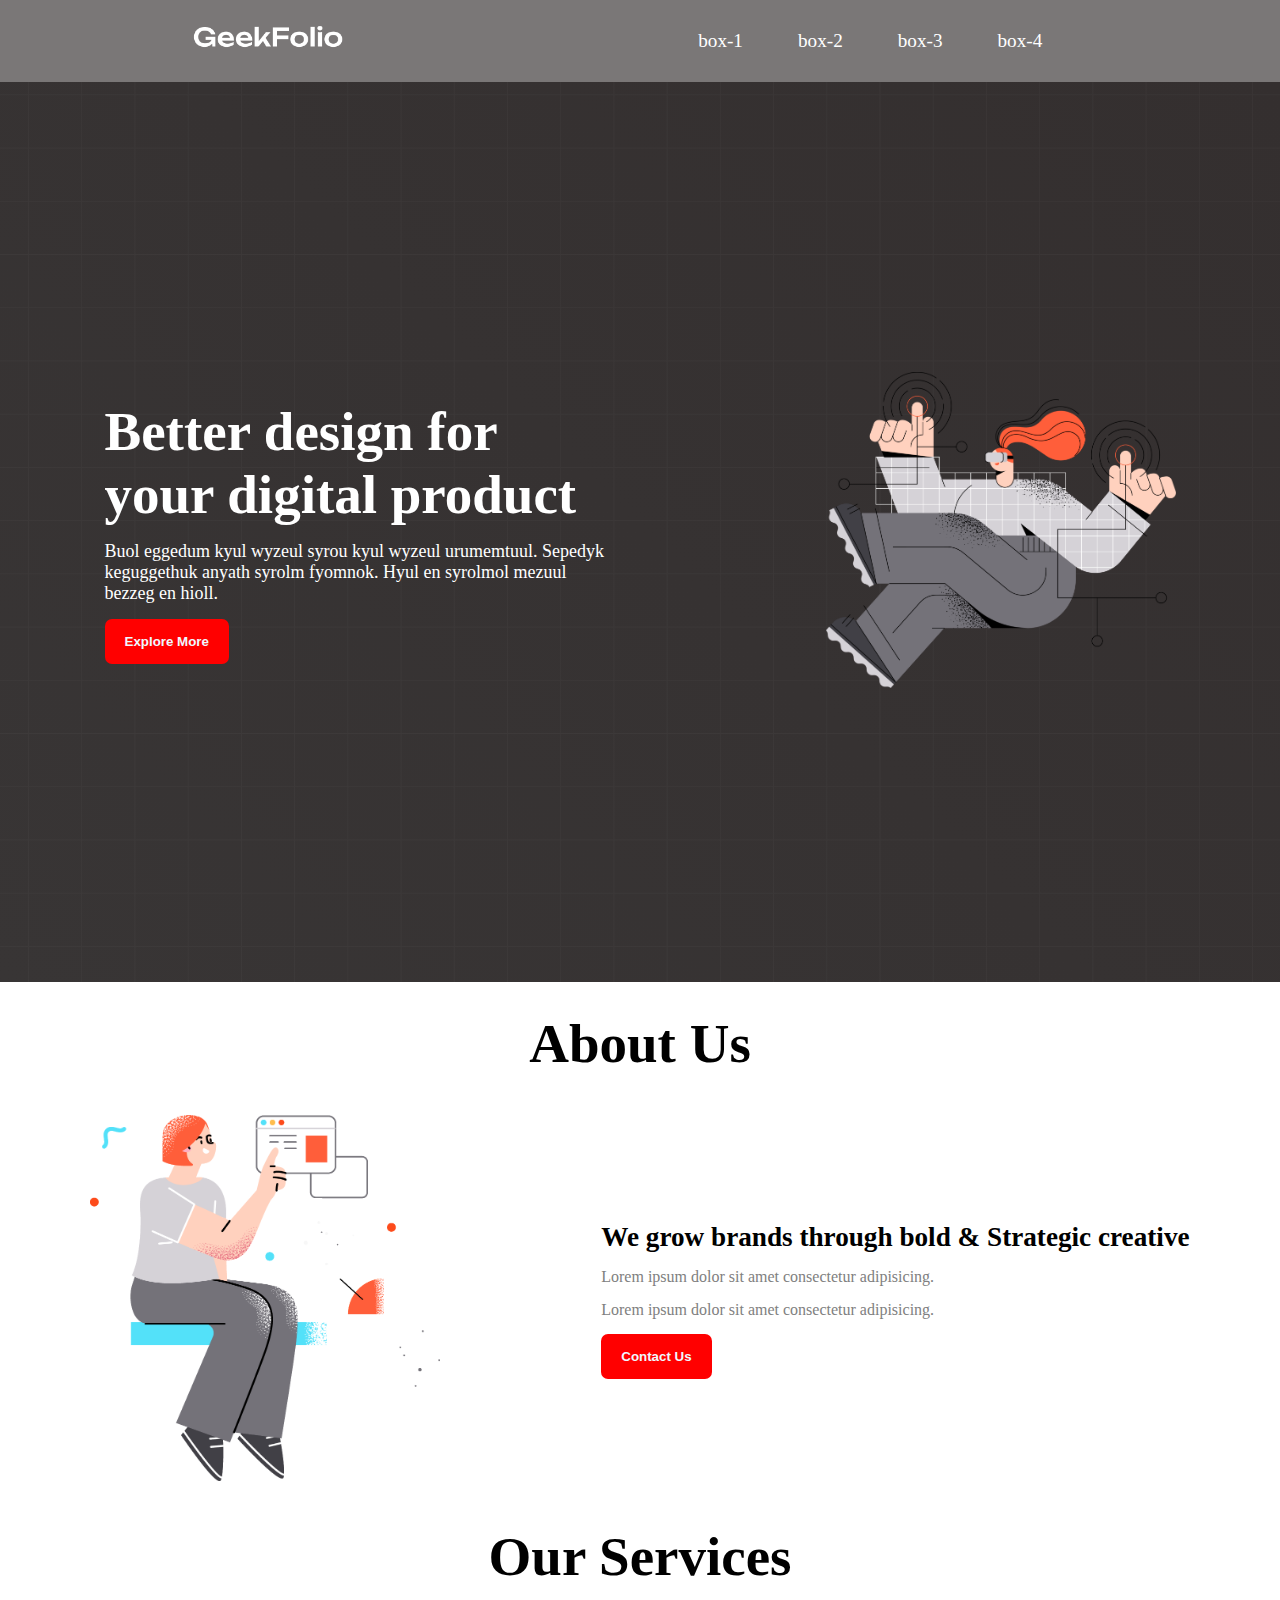
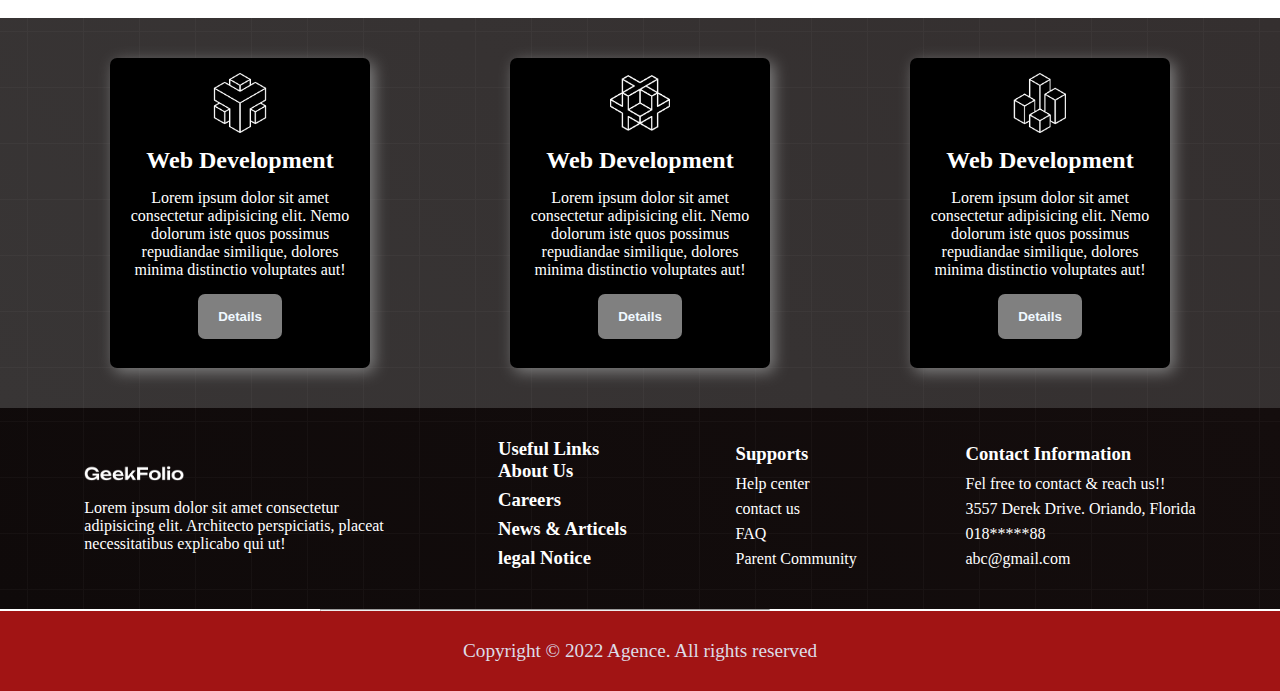
<file: index.html>
<!DOCTYPE html>
<html lang="en">
<head>
    <meta charset="UTF-8">
    <meta name="viewport" content="width=device-width, initial-scale=1.0">
    <title>My first website</title>
    <link rel="stylesheet" href="style.css">
</head>
<body>
    <header>
        <nav>
            <div class="menu-container">
                <div class="log">
                    <img class="logo-photo" src="./logo/logo-light.png" alt="">
                </div>
                <div class="menus">
                    <ul>
                        <li>box-1</li>
                        <li>box-2</li>
                        <li>box-3</li>
                        <li>box-4</li>
                    </ul>
                </div>
            </div>
        </nav>

    </header>
    <main>
    <section>
        <div class="banner-container">
            <div class="banner-text">
                <h1 class="title">Better design for your digital product</h1>
                <p class="description">Buol eggedum kyul wyzeul syrou kyul wyzeul urumemtuul. Sepedyk keguggethuk anyath syrolm fyomnok. Hyul en syrolmol mezuul bezzeg en hioll.</p>
                <button class="btn">Explore More</button>
            </div>
            <div class="banner-photo">
                <img class="banner-img" src="./images/banner.png" alt="">
            </div>
        </div>
    </section>
    <section>
        <h1 class="title about-title">About Us</h1>
        <div class="about-container">
            <div class="about-info">
                <h1 class="info-title">We grow brands through bold & Strategic creative</h1>
                <p class="info-description">Lorem ipsum dolor sit amet consectetur adipisicing.</p>
                <p class="info-description">Lorem ipsum dolor sit amet consectetur adipisicing.</p>
                <button class="btn">Contact Us</button>
            </div>
            <div class="about-photo">
                <img class="banner-img" src="images/section.png" alt="">
            </div>
        </div>
    </section>
    <section>
        <h1 class="title about-title">Our Services</h1>
        <div class="service-container">
           
            <div class="box">
                <img class="icon" src="icon/0.png" alt="">
                <h2 class="box-title">Web Development</h2>
                <p class="box-description">Lorem ipsum dolor sit amet consectetur adipisicing elit. Nemo dolorum iste quos possimus repudiandae similique, dolores minima distinctio voluptates aut!</p>
                <button class="btn box-btn">Details</button>
            </div>
            <div class="box">
                <img class="icon" src="icon/1.png" alt="">
                <h2 class="box-title">Web Development</h2>
                <p class="box-description">Lorem ipsum dolor sit amet consectetur adipisicing elit. Nemo dolorum iste quos possimus repudiandae similique, dolores minima distinctio voluptates aut!</p>
                <button class="btn box-btn">Details</button>
            </div>
            <div class="box">
                <img class="icon" src="icon/2.png" alt="">
                <h2 class="box-title">Web Development</h2>
                <p class="box-description">Lorem ipsum dolor sit amet consectetur adipisicing elit. Nemo dolorum iste quos possimus repudiandae similique, dolores minima distinctio voluptates aut!</p>
                <button class="btn box-btn">Details</button>
            </div>
        </div>
    </section>
    <section>
        <div class="contact-container">
            <div class="contact-box special">
                <img class="contact-img" src="./logo/logo-light.png" alt="">
                <p>Lorem ipsum dolor sit amet consectetur adipisicing elit. Architecto perspiciatis, placeat necessitatibus explicabo qui ut!</p>
            </div>
            <div class="contact-box">
                <h3 class="contact-title">Useful Links</h>
                <p class="contact-sub-title">About Us</p>
                <p class="contact-sub-title">Careers</p>
                <p class="contact-sub-title">News & Articels</p>
                <p class="contact-sub-title">legal Notice</p>

            </div>
            <div class="contact-box">
                <h3 class="contact-title">Supports</h3>
                <p class="contact-sub-title">Help center</p>
                <p class="contact-sub-title"> contact us</p>
                <p class="contact-sub-title">FAQ</p>
                <p class="contact-sub-title">Parent Community</p>
            </div>
            <div class="contact-box">
                <h3 class="contact-title">Contact Information</h3> 
                <p class="contact-sub-title">Fel free to contact & reach us!!</hp>
                <p class="contact-sub-title">3557 Derek Drive. Oriando,  Florida</p>
                <p class="contact-sub-title">018*****88</p>
                <p class="contact-sub-title">abc@gmail.com</p>
            </div>
        </div>

                
    </section>
    </main>
    <div class="rule"><hr></div>

    <footer>

        <div class="footer-div">
            <p class="footer-desc"> Copyright &copy; 2022 Agence. All rights reserved</p>
        </div>

    </footer>
</body>
</html>
</file>
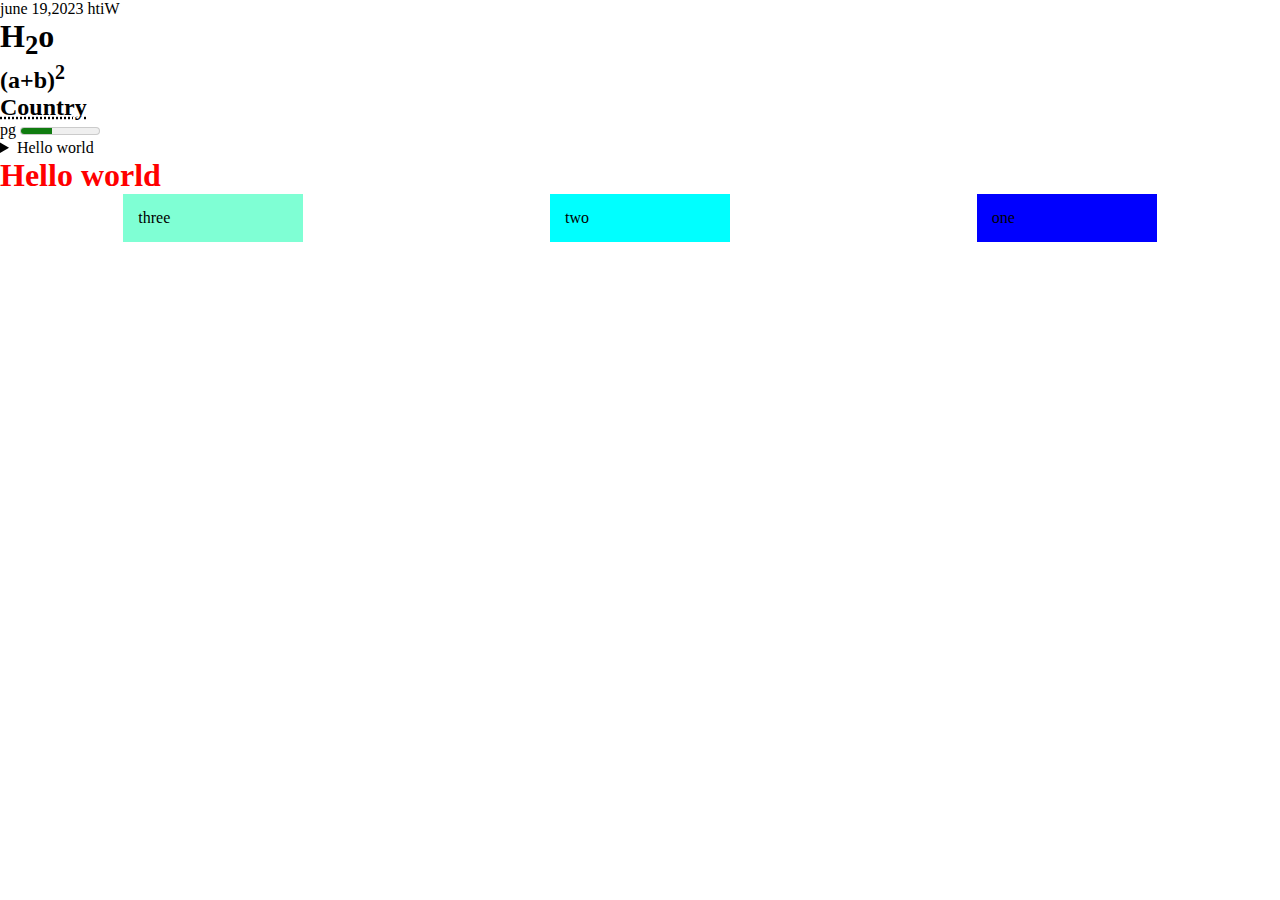
<file: test.html>
<!DOCTYPE html>
<html lang="en">
<head>
    <meta charset="UTF-8">
    <meta name="viewport" content="width=device-width, initial-scale=1.0">
    <title>My First Website</title>
    <link rel="stylesheet" href="text.css">
</head>
<body>
    <time>june 19,2023</time>
    <bdo dir="rtl">With</bdo>
    <h1>H<sub>2</sub>o</h1>
    <h2>(a+b)<sup>2</sup></h2>
    <h2><abbr title="Bangladesh">Country</abbr></h2>
    <label for="disk">pg</label>
    <meter id="disk" value="0.4"></meter>
    <!-- <progress></progress>   -->
    <details>
        <summary>Hello world</summary>
        <p>Lorem ipsum dolor sit amet, consectetur adipisicing elit. Odio, dolore.</p>
    </details>
    <h1 class="emoji">Hello world</h1>
    <div class="container">
        <div class="box">one</div>
        <div class="box box2">two</div>
        <div class="box box3">three</div>
    </div>
</body>

</html>
</file>
<file: style.css>
*{
    margin:0px;
    padding:0px;
}
.menu-container{
    background-color: rgb(122, 119, 119);
    padding:20px;
    color:white;
    display:flex;
    justify-content:space-around;
    align-items: center;

}


.logo{

}
.logo-photo{
    width: 150px;
}
ul{
    display:flex;
    list-style: none;
    
}
ul li{
    margin-right: 35px;
    padding:10px;
    font-size: 1.2em;
}
.banner-container{
    color:white;
    height:100vh;
    display:flex;
    justify-content: space-around;
    align-items: center;
    background-image: url("/images/background.png"),linear-gradient(45deg,rgb(56, 53, 53),rgb(52, 47, 47));
    background-position: center;
    background-size: cover;
    background-repeat: no-repeat;

}
.banner-text{
text-align: left;
width:40%;
}
.title{
font-size: 55px;
font-weight: bold;
}
.description{
 font-size: 18px;
 margin-top: 15px;
 margin-bottom:15px;
}
.btn{
    padding:15px 20px;
    border:none;
    font-weight: bold;
    border-radius: 7px;
    background-color: red;
    color:aliceblue;

}
.btn:hover{
    background-color: white;
    color:black;
    font-weight:bold;
  
}
.banner-img{
    width:350px;
}
.about-title{
  text-align: center;
  margin-top:30px;
  margin-bottom:30px;
}
.about-container{

    display:flex;
    justify-content: space-around;
    align-items: center;
    flex-direction: row-reverse;
    margin-top:30px;
    padding:10px;
}
.info-title{
    font-size: 1.7em;
}



.info-description{
    color:gray;
    margin-top:15px;
    margin-bottom:15px;

}
.service-container{
    display: flex;
    justify-content: space-around;
    background-image: url("/images/background.png"),linear-gradient(45deg,rgb(56, 53, 53),rgb(52, 47, 47));
    padding: 40px ;

    
}
.box{
    width:230px;
    height: 280px;
    box-shadow: 4px 4px 15px  gray;
    background-color: black;
    text-align: center;
    padding:15px;
    color:white;
    border-radius: 7px;
  
}
.icon{
    width:60px;
}
.box-btn{
    background-color: gray;
    margin-top:10px;
}
.box-title{
  padding: 10px;
}
.box-description{
padding:5px;
}
.contact-container{
    display:flex;
    justify-content: space-around;
    align-items: center;
    color:white;
    padding:30px;
    background-image: url("/images/background.png"),linear-gradient(45deg,rgb(15, 10, 10),rgb(20, 13, 13));



}
.contact-box{

}
.special{
    width:25%;
}
.contact-img{
    width:100px;
    margin-bottom: 10px;
}
.contact-title{
    font-weight: bold;
    margin-bottom: 10px;
}
.contact-sub-title{
    margin-bottom: 7px;
}
hr{
    text-align: center;
    width: 70%;
}
.footer-div{
    display:flex;
    justify-content: center;
    align-items:center;
    height:80px;
    width:100%;
    background-color: rgb(161, 20, 20);
    color:rgb(221, 220, 231);
    font-size: 1.2em;

}
.rule{
    width: 50%;
    margin:auto;
    border:4px soli wheat;
}
</file>
<file: text.css>
*{
    margin:0px;
}
.emoji{
    color:red;
    cursor:url('./images/logo.png'),auto;

}
.container{
    display:flex;
    justify-content: space-around;
    flex-direction: row-reverse;
}
.box{
    padding:15px;
    background-color:blue;
    width:150px;
}
.box2{
    background-color:aqua;

}
.box3{
    background-color: aquamarine;
}
</file>
